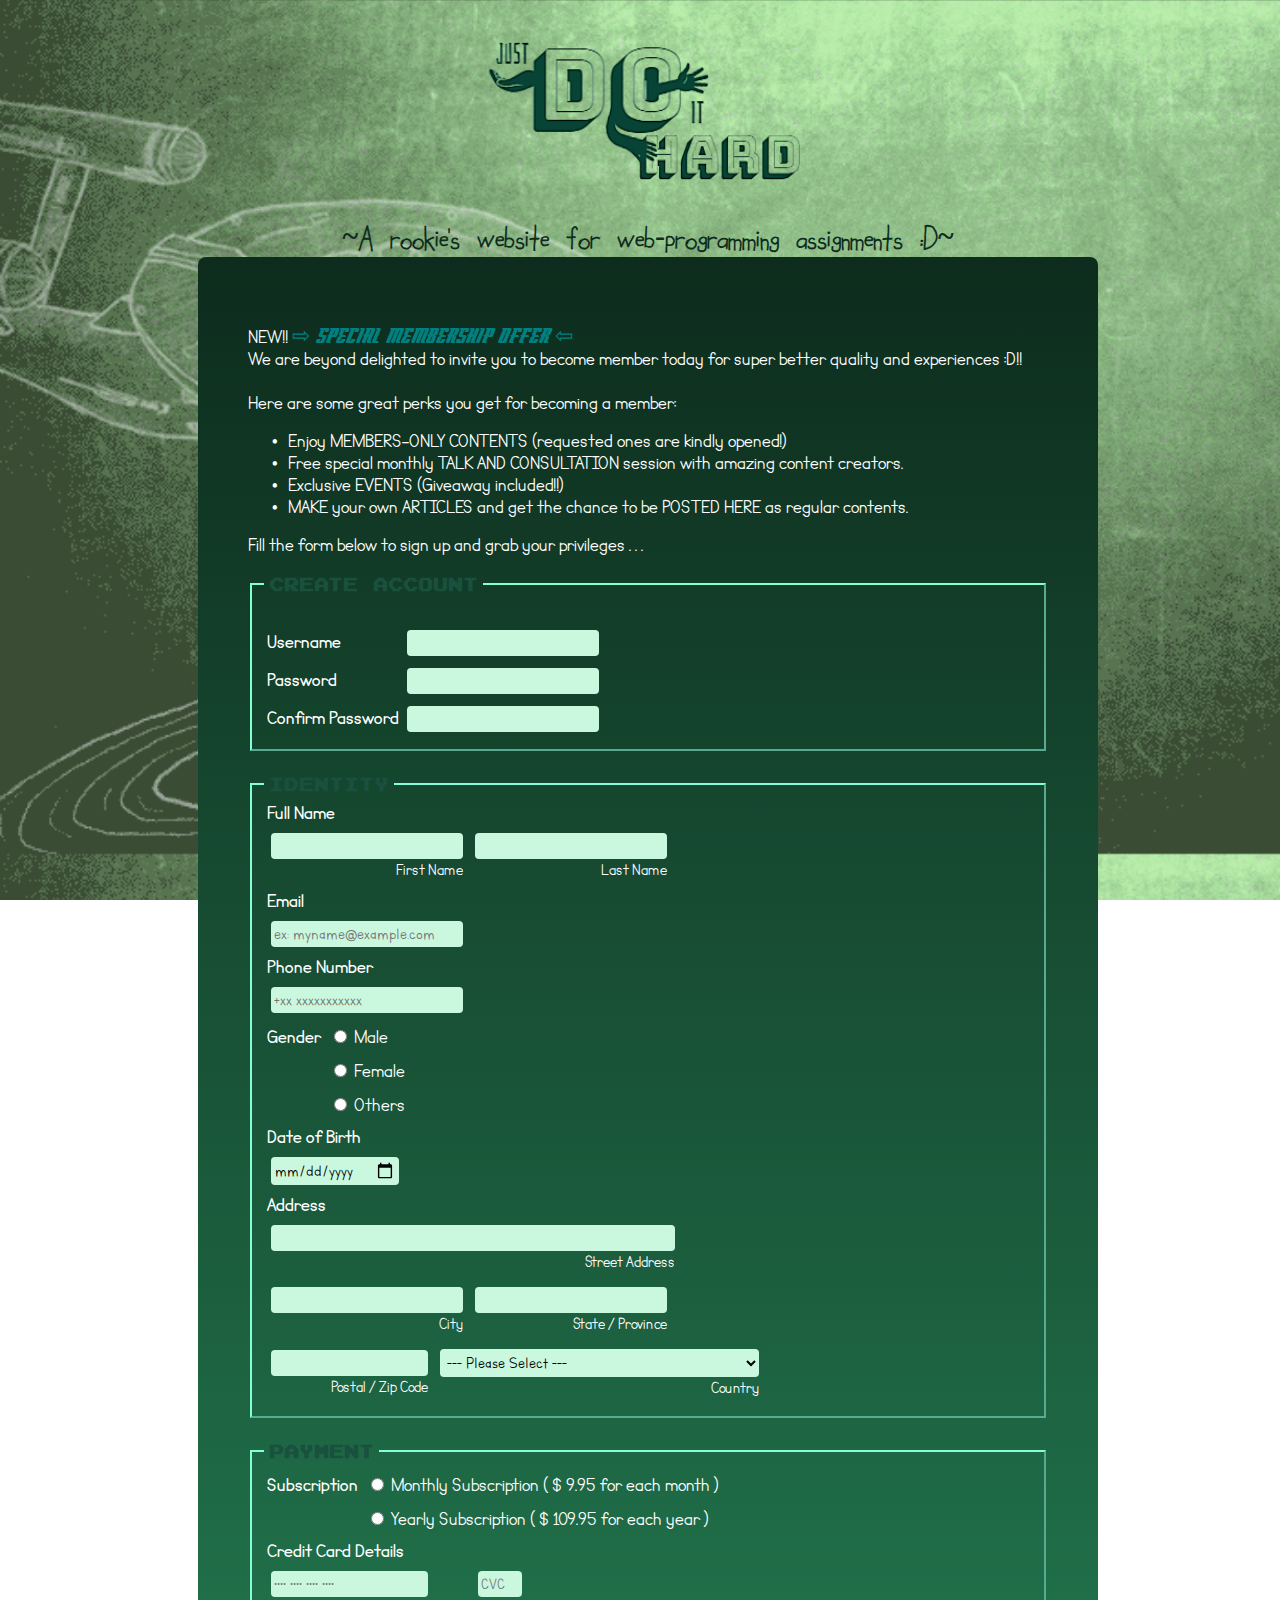
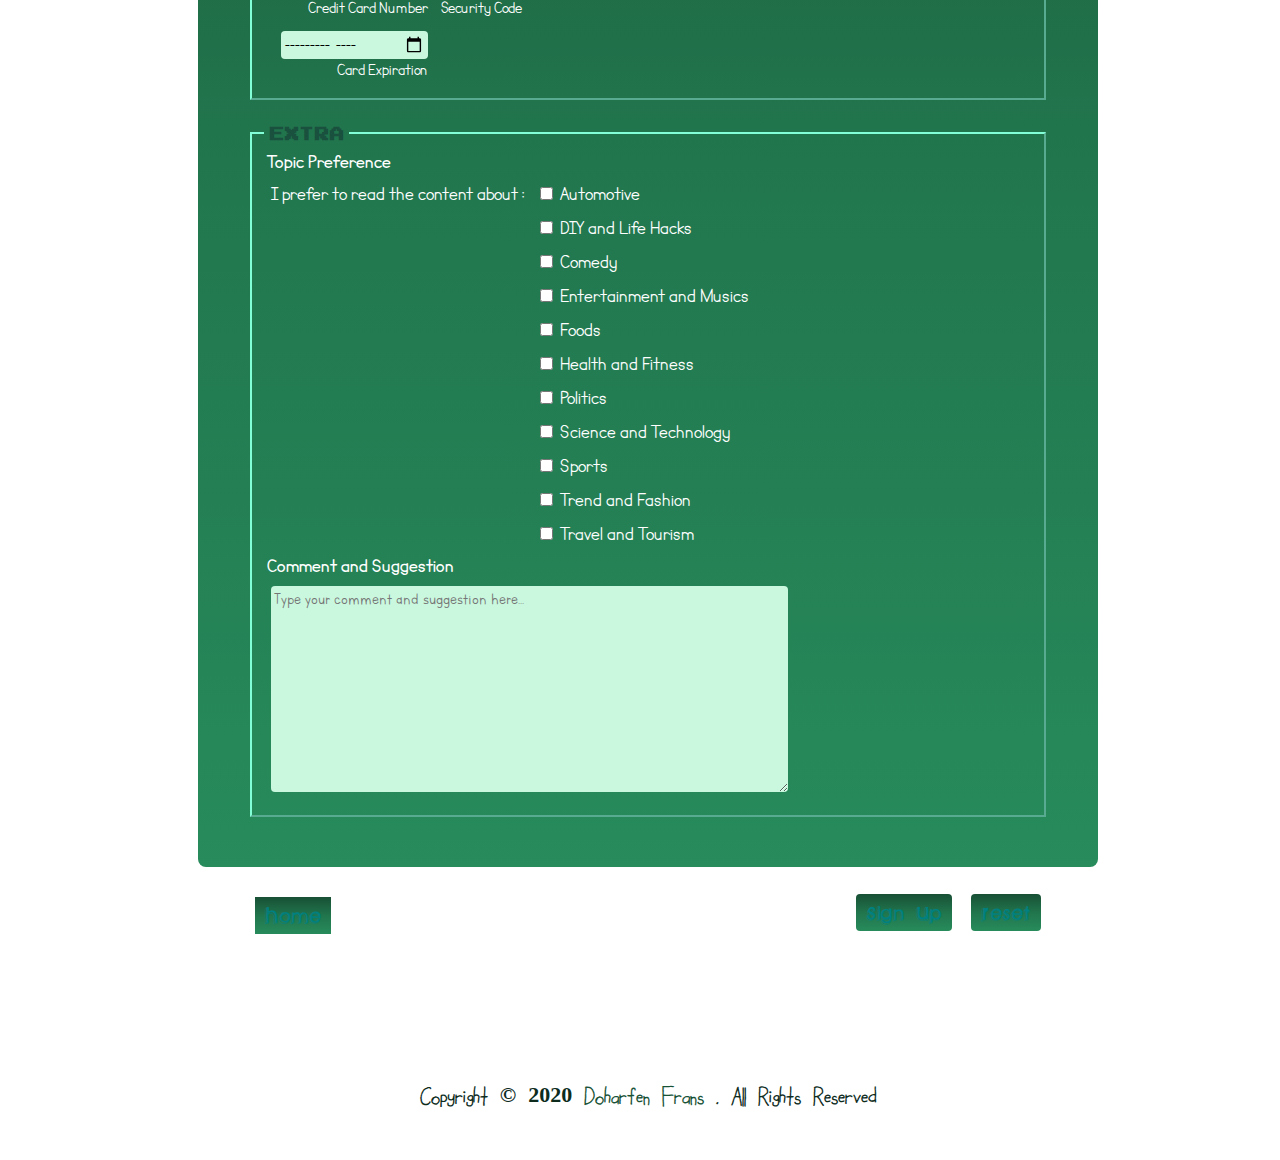
<file: index.html>
<!DOCTYPE html>
<html>
    <head >
        <title>HERE YOU GO</title>
        <link rel="stylesheet" href="style.css">
        <link rel="icon" href="pointing2.png" type="image/gif" sizes="16x7">
    </head>
    
    <body>
        <table align="center">
            <tr>
                <th class="beginning" colspan="2" height="150"> 
                    <img src="dohard.png" alt="smh" width="400" height="200"> <br> ~A rookie's website for web-programming assignments :D~
                </th>
            </tr>
        </table>
        <form method="POST" action="index2.html">
        <div>
            <p class="opening">NEW!! <b class="special">&#8680 SPECIAL MEMBERSHIP OFFER &#8678</b>  <br>
                We are beyond delighted to invite you to become member today
                for super better quality and experiences :D!!
            <br><br>
                Here are some great perks you get for becoming a member:
                <ul>
                    <li>Enjoy MEMBERS-ONLY CONTENTS (requested ones are kindly opened!)</li>
                    <li>Free special monthly TALK AND CONSULTATION session with amazing content creators.</li>
                    <li>Exclusive EVENTS (Giveaway included!!)</li>
                    <li>MAKE your own ARTICLES and get the chance to be POSTED HERE as regular contents.</li>
                </ul>
            </p>
            <p>Fill the form below to sign up and grab your privileges . . .</p>
                
            <fieldset>
                <legend><label for="user"><b> CREATE ACCOUNT </b></label></legend>
                <table>
                    <tr>
                        <th align="left"><label class="title" for="user">Username</label></th>
                        <td><input type="text" name="user" id="user" size="25" required> </td>
                    </tr>
                    <tr>
                        <th align="left"><label class="title" for="pass">Password</label></th>
                        <td><input type="password" name="pass" id="pass" required pattern="(?=.*\d)(?=.*[a-z])(?=.*[A-Z]).{8,}" 
                            title="Must contain at least one number and one uppercase and lowercase letter, and at least 8 or more characters" size="25"></td>
                    </tr>
                    <tr>
                        <th align="left"><label class="title" for="cpass">Confirm Password</label></th><br>
                        <td><input type="password" name="cpass" id="cpass" size="25" required></td>
                    </tr>
                </table>
            </fieldset>
            <br>
            <fieldset>
                <legend><label for="fname"><b> IDENTITY </b></label></legend>
                <table>
                    <tr>
                        <th align="left"><label class="title" for="fname">Full Name</label></th>
                    </tr>
                    <tr>
                        <td align="right">
                            <input type="text" name="name" id="fname" size="25" required><br>
                            <label class="awal" for="fname"><small>First Name</small></label>
                        </td>
                        <td align="right">
                            <input type="text" name="name" id="lname" size="25" required><br>
                            <label class="awal" for="lname"><small>Last Name</small> </label>
                        </td>
                    </tr>
                </table>
                <table>    
                    <tr>
                        <th align="left"><label class="title" for="email">Email</label></th>
                    </tr>
                    <tr>
                        <td>
                            <input type="email" name="email" id="email" placeholder="ex: myname@example.com" size="25" required>
                        </td>
                    </tr>
                </table>
                <table>    
                    <tr>
                        <th align="left"><label class="title" for="num">Phone Number</label></th>
                    </tr>
                    <tr>
                        <td>
                            <input type="tel" inputmode="numeric" pattern="[0-9\s]{,}" name="phonum" id="num" size="25" required placeholder="+xx xxxxxxxxxxx"><br>
                        </td>
                    </tr>
                </table>
                <table>
                    <tr>
                        <th align="left"><label class="title">Gender</label></th>
                        <td><input type="radio" name="gender" id="male" value="male">
                            <label for="male">Male</label><br></td>
                        
                    </tr>
                    <tr>
                        <td> </td>
                        <td><input type="radio" name="gender" id="female" value="female">
                        <label for="female">Female</label></td>
                    </tr>
                    <tr>
                        <td> </td>
                        <td><input type="radio" name="gender" id="others" value="others">
                        <label for="others">Others</label></td>
                    </tr>
                </table>
                <table>    
                    <tr>
                        <th align="left"><label class="title" for="datebirth">Date of Birth</label></th>
                    </tr>
                    <tr>
                        <td>
                            <input type="date" name="datebirth" required>
                        </td>
                    </tr>
                </table>
                <table>    
                    <tr>
                        <th align="left"><label class="title" for="address">Address</label></th>
                    </tr>
                    <tr>
                        <td align="right">
                            <input type="text" name="address" id="address" size="55" required><br>
                            <label for="address"><small>Street Address</small> </label>
                        </td>
                    </tr>
                </table>
                <table>
                    <tr>
                        <td align="right">
                            <input type="text" name="city" id="city" size="25" required><br>
                            <label for="city"><small>City</small> </label>
                        </td>
                        <td align="right">
                            <input type="text" name="province" id="province" size="25" required><br>
                            <label for="province"><small>State / Province</small></label>
                        </td>
                    </tr>
                </table>
                <table>
                    <tr>
                        <td align="right">
                            <input type="number" name="zip" id="zip" size="25" required><br>
                            <label for="zip"><small>Postal / Zip Code</small> </label>
                        </td>
                        <td align="right">
                            <select id="country" name="country" class="form-control" required>
                                <option value="Please Select">--- Please Select ---</option>
                                <option value="Afghanistan">Afghanistan</option>
                                <option value="&#8491land Islands"> &#8491land Islands</option>
                                <option value="Albania">Albania</option>
                                <option value="Algeria">Algeria</option>
                                <option value="American Samoa">American Samoa</option>
                                <option value="Andorra">Andorra</option>
                                <option value="Angola">Angola</option>
                                <option value="Anguilla">Anguilla</option>
                                <option value="Antarctica">Antarctica</option>
                                <option value="Antigua and Barbuda">Antigua and Barbuda</option>
                                <option value="Argentina">Argentina</option>
                                <option value="Armenia">Armenia</option>
                                <option value="Aruba">Aruba</option>
                                <option value="Australia">Australia</option>
                                <option value="Austria">Austria</option>
                                <option value="Azerbaijan">Azerbaijan</option>
                                <option value="Bahamas">Bahamas</option>
                                <option value="Bahrain">Bahrain</option>
                                <option value="Bangladesh">Bangladesh</option>
                                <option value="Barbados">Barbados</option>
                                <option value="Belarus">Belarus</option>
                                <option value="Belgium">Belgium</option>
                                <option value="Belize">Belize</option>
                                <option value="Benin">Benin</option>
                                <option value="Bermuda">Bermuda</option>
                                <option value="Bhutan">Bhutan</option>
                                <option value="Bolivia">Bolivia</option>
                                <option value="Bosnia and Herzegovina">Bosnia and Herzegovina</option>
                                <option value="Botswana">Botswana</option>
                                <option value="Bouvet Island">Bouvet Island</option>
                                <option value="Brazil">Brazil</option>
                                <option value="British Indian Ocean Territory">British Indian Ocean Territory</option>
                                <option value="Brunei Darussalam">Brunei Darussalam</option>
                                <option value="Bulgaria">Bulgaria</option>
                                <option value="Burkina Faso">Burkina Faso</option>
                                <option value="Burundi">Burundi</option>
                                <option value="Cambodia">Cambodia</option>
                                <option value="Cameroon">Cameroon</option>
                                <option value="Canada">Canada</option>
                                <option value="Cape Verde">Cape Verde</option>
                                <option value="Cayman Islands">Cayman Islands</option>
                                <option value="Central African Republic">Central African Republic</option>
                                <option value="Chad">Chad</option>
                                <option value="Chile">Chile</option>
                                <option value="China">China</option>
                                <option value="Christmas Island">Christmas Island</option>
                                <option value="Cocos (Keeling) Islands">Cocos (Keeling) Islands</option>
                                <option value="Colombia">Colombia</option>
                                <option value="Comoros">Comoros</option>
                                <option value="Congo">Congo</option>
                                <option value="Congo, The Democratic Republic of The">Congo, The Democratic Republic of The</option>
                                <option value="Cook Islands">Cook Islands</option>
                                <option value="Costa Rica">Costa Rica</option>
                                <option value="Cote D'ivoire">Cote D'ivoire</option>
                                <option value="Croatia">Croatia</option>
                                <option value="Cuba">Cuba</option>
                                <option value="Cyprus">Cyprus</option>
                                <option value="Czech Republic">Czech Republic</option>
                                <option value="Denmark">Denmark</option>
                                <option value="Djibouti">Djibouti</option>
                                <option value="Dominica">Dominica</option>
                                <option value="Dominican Republic">Dominican Republic</option>
                                <option value="Ecuador">Ecuador</option>
                                <option value="Egypt">Egypt</option>
                                <option value="El Salvador">El Salvador</option>
                                <option value="Equatorial Guinea">Equatorial Guinea</option>
                                <option value="Eritrea">Eritrea</option>
                                <option value="Estonia">Estonia</option>
                                <option value="Ethiopia">Ethiopia</option>
                                <option value="Falkland Islands (Malvinas)">Falkland Islands (Malvinas)</option>
                                <option value="Faroe Islands">Faroe Islands</option>
                                <option value="Fiji">Fiji</option>
                                <option value="Finland">Finland</option>
                                <option value="France">France</option>
                                <option value="French Guiana">French Guiana</option>
                                <option value="French Polynesia">French Polynesia</option>
                                <option value="French Southern Territories">French Southern Territories</option>
                                <option value="Gabon">Gabon</option>
                                <option value="Gambia">Gambia</option>
                                <option value="Georgia">Georgia</option>
                                <option value="Germany">Germany</option>
                                <option value="Ghana">Ghana</option>
                                <option value="Gibraltar">Gibraltar</option>
                                <option value="Greece">Greece</option>
                                <option value="Greenland">Greenland</option>
                                <option value="Grenada">Grenada</option>
                                <option value="Guadeloupe">Guadeloupe</option>
                                <option value="Guam">Guam</option>
                                <option value="Guatemala">Guatemala</option>
                                <option value="Guernsey">Guernsey</option>
                                <option value="Guinea">Guinea</option>
                                <option value="Guinea-bissau">Guinea-bissau</option>
                                <option value="Guyana">Guyana</option>
                                <option value="Haiti">Haiti</option>
                                <option value="Heard Island and Mcdonald Islands">Heard Island and Mcdonald Islands</option>
                                <option value="Holy See (Vatican City State)">Holy See (Vatican City State)</option>
                                <option value="Honduras">Honduras</option>
                                <option value="Hong Kong">Hong Kong</option>
                                <option value="Hungary">Hungary</option>
                                <option value="Iceland">Iceland</option>
                                <option value="India">India</option>
                                <option value="Indonesia">Indonesia</option>
                                <option value="Iran, Islamic Republic of">Iran, Islamic Republic of</option>
                                <option value="Iraq">Iraq</option>
                                <option value="Ireland">Ireland</option>
                                <option value="Isle of Man">Isle of Man</option>
                                <option value="Israel">Israel</option>
                                <option value="Italy">Italy</option>
                                <option value="Jamaica">Jamaica</option>
                                <option value="Japan">Japan</option>
                                <option value="Jersey">Jersey</option>
                                <option value="Jordan">Jordan</option>
                                <option value="Kazakhstan">Kazakhstan</option>
                                <option value="Kenya">Kenya</option>
                                <option value="Kiribati">Kiribati</option>
                                <option value="Korea, Democratic People's Republic of">Korea, Democratic People's Republic of</option>
                                <option value="Korea, Republic of">Korea, Republic of</option>
                                <option value="Kuwait">Kuwait</option>
                                <option value="Kyrgyzstan">Kyrgyzstan</option>
                                <option value="Lao People's Democratic Republic">Lao People's Democratic Republic</option>
                                <option value="Latvia">Latvia</option>
                                <option value="Lebanon">Lebanon</option>
                                <option value="Lesotho">Lesotho</option>
                                <option value="Liberia">Liberia</option>
                                <option value="Libyan Arab Jamahiriya">Libyan Arab Jamahiriya</option>
                                <option value="Liechtenstein">Liechtenstein</option>
                                <option value="Lithuania">Lithuania</option>
                                <option value="Luxembourg">Luxembourg</option>
                                <option value="Macao">Macao</option>
                                <option value="Macedonia, The Former Yugoslav Republic of">Macedonia, The Former Yugoslav Republic of</option>
                                <option value="Madagascar">Madagascar</option>
                                <option value="Malawi">Malawi</option>
                                <option value="Malaysia">Malaysia</option>
                                <option value="Maldives">Maldives</option>
                                <option value="Mali">Mali</option>
                                <option value="Malta">Malta</option>
                                <option value="Marshall Islands">Marshall Islands</option>
                                <option value="Martinique">Martinique</option>
                                <option value="Mauritania">Mauritania</option>
                                <option value="Mauritius">Mauritius</option>
                                <option value="Mayotte">Mayotte</option>
                                <option value="Mexico">Mexico</option>
                                <option value="Micronesia, Federated States of">Micronesia, Federated States of</option>
                                <option value="Moldova, Republic of">Moldova, Republic of</option>
                                <option value="Monaco">Monaco</option>
                                <option value="Mongolia">Mongolia</option>
                                <option value="Montenegro">Montenegro</option>
                                <option value="Montserrat">Montserrat</option>
                                <option value="Morocco">Morocco</option>
                                <option value="Mozambique">Mozambique</option>
                                <option value="Myanmar">Myanmar</option>
                                <option value="Namibia">Namibia</option>
                                <option value="Nauru">Nauru</option>
                                <option value="Nepal">Nepal</option>
                                <option value="Netherlands">Netherlands</option>
                                <option value="Netherlands Antilles">Netherlands Antilles</option>
                                <option value="New Caledonia">New Caledonia</option>
                                <option value="New Zealand">New Zealand</option>
                                <option value="Nicaragua">Nicaragua</option>
                                <option value="Niger">Niger</option>
                                <option value="Nigeria">Nigeria</option>
                                <option value="Niue">Niue</option>
                                <option value="Norfolk Island">Norfolk Island</option>
                                <option value="Northern Mariana Islands">Northern Mariana Islands</option>
                                <option value="Norway">Norway</option>
                                <option value="Oman">Oman</option>
                                <option value="Pakistan">Pakistan</option>
                                <option value="Palau">Palau</option>
                                <option value="Palestinian Territory, Occupied">Palestinian Territory, Occupied</option>
                                <option value="Panama">Panama</option>
                                <option value="Papua New Guinea">Papua New Guinea</option>
                                <option value="Paraguay">Paraguay</option>
                                <option value="Peru">Peru</option>
                                <option value="Philippines">Philippines</option>
                                <option value="Pitcairn">Pitcairn</option>
                                <option value="Poland">Poland</option>
                                <option value="Portugal">Portugal</option>
                                <option value="Puerto Rico">Puerto Rico</option>
                                <option value="Qatar">Qatar</option>
                                <option value="Reunion">Reunion</option>
                                <option value="Romania">Romania</option>
                                <option value="Russian Federation">Russian Federation</option>
                                <option value="Rwanda">Rwanda</option>
                                <option value="Saint Helena">Saint Helena</option>
                                <option value="Saint Kitts and Nevis">Saint Kitts and Nevis</option>
                                <option value="Saint Lucia">Saint Lucia</option>
                                <option value="Saint Pierre and Miquelon">Saint Pierre and Miquelon</option>
                                <option value="Saint Vincent and The Grenadines">Saint Vincent and The Grenadines</option>
                                <option value="Samoa">Samoa</option>
                                <option value="San Marino">San Marino</option>
                                <option value="Sao Tome and Principe">Sao Tome and Principe</option>
                                <option value="Saudi Arabia">Saudi Arabia</option>
                                <option value="Senegal">Senegal</option>
                                <option value="Serbia">Serbia</option>
                                <option value="Seychelles">Seychelles</option>
                                <option value="Sierra Leone">Sierra Leone</option>
                                <option value="Singapore">Singapore</option>
                                <option value="Slovakia">Slovakia</option>
                                <option value="Slovenia">Slovenia</option>
                                <option value="Solomon Islands">Solomon Islands</option>
                                <option value="Somalia">Somalia</option>
                                <option value="South Africa">South Africa</option>
                                <option value="South Georgia and The South Sandwich Islands">South Georgia and The South Sandwich Islands</option>
                                <option value="Spain">Spain</option>
                                <option value="Sri Lanka">Sri Lanka</option>
                                <option value="Sudan">Sudan</option>
                                <option value="Suriname">Suriname</option>
                                <option value="Svalbard and Jan Mayen">Svalbard and Jan Mayen</option>
                                <option value="Swaziland">Swaziland</option>
                                <option value="Sweden">Sweden</option>
                                <option value="Switzerland">Switzerland</option>
                                <option value="Syrian Arab Republic">Syrian Arab Republic</option>
                                <option value="Taiwan, Province of China">Taiwan, Province of China</option>
                                <option value="Tajikistan">Tajikistan</option>
                                <option value="Tanzania, United Republic of">Tanzania, United Republic of</option>
                                <option value="Thailand">Thailand</option>
                                <option value="Timor-leste">Timor-leste</option>
                                <option value="Togo">Togo</option>
                                <option value="Tokelau">Tokelau</option>
                                <option value="Tonga">Tonga</option>
                                <option value="Trinidad and Tobago">Trinidad and Tobago</option>
                                <option value="Tunisia">Tunisia</option>
                                <option value="Turkey">Turkey</option>
                                <option value="Turkmenistan">Turkmenistan</option>
                                <option value="Turks and Caicos Islands">Turks and Caicos Islands</option>
                                <option value="Tuvalu">Tuvalu</option>
                                <option value="Uganda">Uganda</option>
                                <option value="Ukraine">Ukraine</option>
                                <option value="United Arab Emirates">United Arab Emirates</option>
                                <option value="United Kingdom">United Kingdom</option>
                                <option value="United States">United States</option>
                                <option value="United States Minor Outlying Islands">United States Minor Outlying Islands</option>
                                <option value="Uruguay">Uruguay</option>
                                <option value="Uzbekistan">Uzbekistan</option>
                                <option value="Vanuatu">Vanuatu</option>
                                <option value="Venezuela">Venezuela</option>
                                <option value="Viet Nam">Viet Nam</option>
                                <option value="Virgin Islands, British">Virgin Islands, British</option>
                                <option value="Virgin Islands, U.S.">Virgin Islands, U.S.</option>
                                <option value="Wallis and Futuna">Wallis and Futuna</option>
                                <option value="Western Sahara">Western Sahara</option>
                                <option value="Yemen">Yemen</option>
                                <option value="Zambia">Zambia</option>
                                <option value="Zimbabwe">Zimbabwe</option>
                            </select><br>
                            <label for="country"><small>Country</small> </label>
                        </td>
                    </tr>
                </table>        
            </fieldset>
            <br>
            <fieldset>
                <legend><label><b> PAYMENT </b></label></legend>
                <table>
                    <tr>
                        <th align="left"><label class="title">Subscription</label></th>
                        <td><input type="radio" name="subs" id="month">
                            <label for="subs">Monthly Subscription ( &#36; 9.95 for each month )</label><br></td>
                        
                    </tr>
                    <tr>
                        <td> </td>
                        <td><input type="radio" name="subs" id="year">
                        <label for="year">Yearly Subscription ( &#36; 109.95 for each year )</label></td>
                    </tr>
                </table>
                <table>    
                    <tr>
                        <th align="left"><label class="title" for="address">Credit Card Details</label></th>
                    </tr>
                    <tr>
                        <td align="right">
                            <input type="tel" inputmode="numeric" name="ccs" id="ccs" pattern="[0-9\s],{,}" autocomplete="cc-number" maxlength="19" placeholder="&#8226;&#8226;&#8226;&#8226; &#8226;&#8226;&#8226;&#8226; &#8226;&#8226;&#8226;&#8226; &#8226;&#8226;&#8226;&#8226;" required><br>
                            <label for="ccs"><small>Credit Card Number</small> </label>
                        </td>
                        <td align="right" style="padding-left: 6px;">
                            <input type="tel" inputmode="numeric" size="4" maxlength="4" name="cvc" id="cvc" placeholder="CVC" required><br>
                            <label for="cvc"><small>Security Code</small>  </label>
                        </td>
                    </tr>
                    <tr>
                        <td align="right">
                            <input type="month" name="expire" id="expire" required><br>
                            <label for="expire"><small>Card Expiration</small> </label>
                        </td>
                    </tr>
                </table> 
            </fieldset>
            <br>
            <fieldset>
                <legend><label for="fname"><b>EXTRA</b></label></legend>
                
                <table>    
                    <tr>
                        <th align="left" colspan="2"><label class="title"><b>Topic Preference</b> </label></th>
                    </tr>
                </table>
                <table>
                    <tr>
                        <td>I prefer to read the content about :</td>
                        <td>
                            <input type="checkbox" id="pref1" name="pref1" value="automotive">
                            <label for="pref1">Automotive</label><br>
                        </td>
                    </tr>
                    <tr>
                        <td></td>
                        <td>
                            <input type="checkbox" id="pref2" name="pref2" value="diy_lh">
                            <label for="pref2">DIY and Life Hacks</label><br>
                        </td>
                    </tr>
                    <tr>
                        <td></td>
                        <td>
                            <input type="checkbox" id="pref3" name="pref3" value="comedy">
                            <label for="pref3">Comedy</label><br>
                        </td>
                    </tr>
                    <tr>
                        <td></td>
                        <td>
                            <input type="checkbox" id="pref4" name="pref4" value="ent_mus">
                            <label for="pref4">Entertainment and Musics</label><br>
                        </td>
                    </tr>
                    <tr>
                        <td></td>
                        <td>
                            <input type="checkbox" id="pref5" name="pref5" value="foods">
                            <label for="pref5">Foods</label><br>
                        </td>
                    </tr>
                    <tr>
                        <td></td>
                        <td>
                            <input type="checkbox" id="pref6" name="pref6" value="hlth_fit">
                            <label for="pref6">Health and Fitness</label><br>
                        </td>
                    </tr>
                    <tr>
                        <td></td>
                        <td>
                            <input type="checkbox" id="pref7" name="pref7" value="politics">
                            <label for="pref7">Politics</label><br>
                        </td>
                    </tr>
                    <tr>
                        <td></td>
                        <td>
                            <input type="checkbox" id="pref8" name="pref8" value="sci_tech">
                            <label for="pref8">Science and Technology</label><br>
                        </td>
                    </tr>
                    <tr>
                        <td></td>
                        <td>
                            <input type="checkbox" id="pref9" name="pref9" value="sports">
                            <label for="pref9">Sports</label><br>
                        </td>
                    </tr>
                    <tr>
                        <td></td>
                        <td>
                            <input type="checkbox" id="pref10" name="pref10" value="tren_fash">
                            <label for="pref10">Trend and Fashion</label><br>
                        </td>
                    </tr>
                    <tr>
                        <td></td>
                        <td>
                            <input type="checkbox" id="pref11" name="pref11" value="trav_tour">
                            <label for="pref11">Travel and Tourism</label><br>
                        </td>
                    </tr>
                </table>
                <table>    
                    <tr>
                        <th align="left"><label class="title" for="cs"><b>Comment and Suggestion</b></label></th>
                    </tr>
                    <tr>
                        <td>
                            <textarea name="comment_suggestion" placeholder="Type your comment and suggestion here..." rows="10" cols="70"></textarea>
                        </td>
                    </tr>
                </table>
            </fieldset>
            </div>
            <table align="center" class="button-container">
                <tr>
                    <td align="left"><a class="button" href="https://justdoithard.github.io/">Home</a>
                    <td align="right"><input class="button" id=button type="submit" value="Sign Up"><span style="display:inline-block;width: 15px;"></span> <input class="button" type="reset" id="button">
                    </td>
                </tr>
            </table>
        </form>
    <footer>
        <table align="center">
        <tr>
            <td align="center" height="100"> <b>Copyright &#169; 2020 </b><a class="author" href="https://justdoithard.github.io/index%20(2).html" >Doharfen Frans</b> </a><b>. All Rights Reserved</b> </td>
        </tr>
        </table>
    </footer>   
    </body>
</html>
</file>
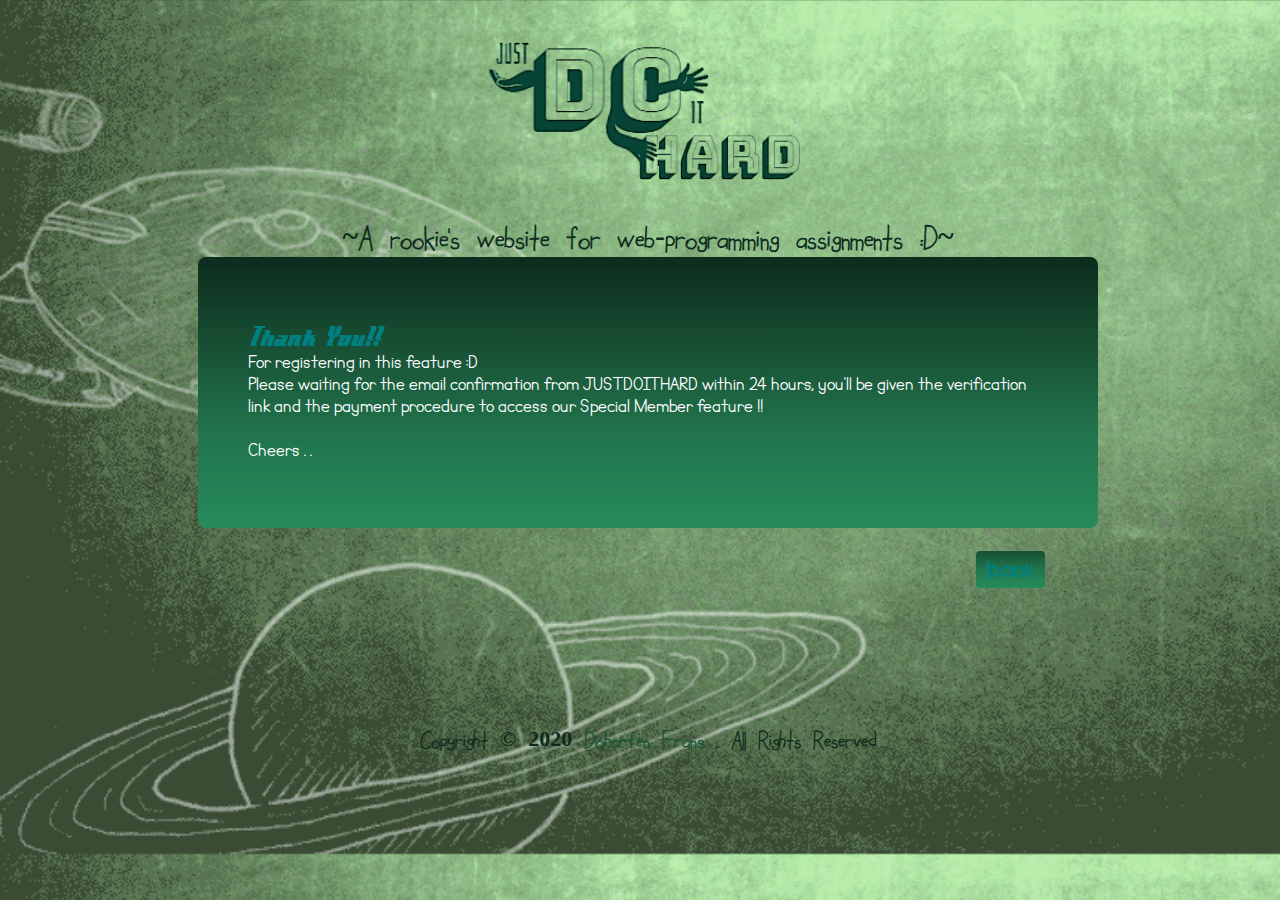
<file: index2.html>
<!DOCTYPE html>
<html>
    <head >
        <title>HERE YOU GO</title>
        <link rel="stylesheet" href="style2.css">
        <link rel="icon" href="dohard.png" type="image/gif" sizes="16x16">
    </head>

    <!--dont forget to apply onmousedown and onmouseup yesss-->
    <!--username harus diisi tanpa spasi, hanya boleh dipisahkan dengan underscore-->
    <!--penggunaan attribute name untuk memastikan data yang diinput tidak akan double atau ganda sehingga data
    di dalam input suatu kolom hanya akan terisi dengan satu data saja -->
    <!--look for emmet abbreviation in google-->
    <!--name attribut for the row which consist of two column in one kind of datum-->
    
    <body>
        <table align="center">
            <tr>
                <th class="beginning" colspan="2" height="150"> 
                    <img src="dohard.png" alt="smh" width="400" height="200"> <br> ~A rookie's website for web-programming assignments :D~
                </th>
            </tr>
        </table>
        <div>
        <table>
            <p class="opening"><b class="special">Thank You!!</b>  <br>
                For registering in this feature :D <br>
                Please waiting for the email confirmation from JUSTDOITHARD within 24 hours, you'll be given the
                verification link and the payment procedure to access our Special Member feature !!
                <br>
                <br>
                Cheers . .
        </table>
        </div>
        <table align="center" class="button-container">
            <tr>
                <td align="right"><a class="button" href="index.html">Back</a></td>
            </tr>
        </table> 
        <footer>
            <table align="center">
            <tr>
                <td align="center" height="100"> <b>Copyright &#169; 2020 </b><a class="author" href="https://justdoithard.github.io/index%20(3).html" >Doharfen Frans</b> </a><b>. All Rights Reserved</b> </td>
            </tr>
            </table>
        </footer>   
    </body>
</html>
</file>
<file: style.css>
body { 

   background-image: url(backgroundgif.gif);
   background-size:100%;
   background-repeat: repeat-y;
   background-attachment: fixed;
   height:100%;
   width:100%;
}

.beginning {
   font-family: schoolteacher;
   color: rgb(13, 44, 29);
   font-size: 30px;
   font-weight: bolder;
}


@font-face {
   font-family: joystix;
   src: url(joystix\ monospace.ttf);
}

@font-face {
   font-family: schoolteacher;
   src: url(SchoolTeacher-Regular.ttf);
}

@font-face {
   font-family: flyboybb;
   src: url(FlyBoyBB.ttf);
}

@font-face {
   font-family: nilam;
   src: url(Nilam-Bold.ttf);
}

@font-face {
   font-family: nilambold;
   src: url(Nilam-ExtraBold.ttf);
}

@font-face {
   font-family: greenpil;
   src: url(GREENPIL.TTF);
}

@font-face {
   font-family: letterforlearners;
   src: url(Letters\ for\ Learners.ttf);
}

legend 
{
    color: rgb(25, 80, 62);
    position: relative ;
    padding-left: 5px;
    padding-right: 5px;
    font-family: joystix;
    font-size: 18px;
    animation-name: example;
    animation-iteration-count: infinite;
    animation-duration: 2s;
    animation-delay: 1s;
    animation-timing-function: cubic-bezier(0.445, 0.05, 0.55, 0.95);
 }

 @keyframes example {
    0%   {color: rgb(25, 80, 62); left:0px;}
    50%  {color:rgb(105, 204, 173); left:5px;}
    100% {color:rgb(25, 80, 62)l; left:0px; top:0px}
 }

.title {
   font-family: nilambold;
   font-size: 16px;
   font-weight: bolder;
}

input, textarea, select {
   border-radius: 4px;
   border-width: 0px;
   font-family: letterforlearners;
   font-size: 18px;
   background-color: rgb(202, 248, 223);
   padding: 3px;
} 



input:focus , textarea:focus, select:focus {
    box-shadow: 0px 0px 4px 2px rgb(105, 204, 173);
    border-color:rgb(105, 204, 173);
    border-width: 1px;
    outline-style: none;
 }



div {
   margin: 250px auto;
   margin-top: 0px;
   margin-bottom: 10px;
   padding: 50px;
   width: 800px;
   font-family: nilam;
   color: white;
   background-image: linear-gradient(rgb(13, 44, 29),rgb(24, 80, 53),rgb(33, 117, 77),rgb(39, 139, 91));
   border-radius: 8px;
   background-size: cover;
}

p, li {
   font-size: 16px;
}

 td {
    padding: 5px;
 }

 .button {
    background-image: linear-gradient(rgb(24, 80, 53),rgb(33, 117, 77),rgb(39, 139, 91));
    position: relative;
    font-family: greenpil;
    padding-left: 10px;
    padding-right: 10px;
    padding-top: 0px;
    padding-bottom: 5px;
    font-size: 32px;
    cursor: pointer;
    color: teal;
    animation-name: special;
    animation-iteration-count: infinite;
    animation-duration: 2s;
    animation-delay: 1s;
    animation-timing-function: cubic-bezier(0.445, 0.05, 0.55, 0.95);
    text-decoration-line: none;
 }

 .button:hover {
    background-image: linear-gradient(rgb(39, 139, 91),rgb(33, 117, 77),rgb(24, 80, 53));
   }

.button:after {
  content: '\00bb';
  position: absolute;
  opacity: 0;
  top: 0;
  right: -20px;
  transition: 0.5s;
}

 .button:focus {
    background-color: rgb(82, 156, 133);
 }

 .button-container {
   margin: 250px auto;
   margin-top: 0px;
   background: none;
   margin-bottom: 100px;
   padding: 50px auto;
   padding-top: 10px;
   width: 800px;

 }

 ul {
    list-style: none;
 }

 ul li::before {
   content:"\2022";
   font-weight: bold;
   display: inline-block;
   width: 1em;
   margin-left: -1em;
   animation-name: special;
   animation-iteration-count: infinite;
   animation-duration: 2s;
   animation-delay: 1s;
   animation-timing-function: cubic-bezier(0.445, 0.05, 0.55, 0.95);
 }

 fieldset {
    border-style: solid;
    border-color:rgb(131, 255, 216);
    border-style: outset;
    border-width: 2px;

 }

 .special {
   color: teal;
   position: relative ;
   font-family: flyboybb;
   font-weight: normal;
   font-size: 22px;
   animation-name: special;
   animation-iteration-count: infinite;
   animation-duration: 2s;
   animation-delay: 1s;
   animation-timing-function: cubic-bezier(0.445, 0.05, 0.55, 0.95);
 }



 @keyframes special {
   0%   {color:teal; left:0px;}
   50%  {color:turquoise; left:0px;}
   100% {color:teal; left:0px; top:0px}
 }

 footer {
    font-family: schoolteacher;
    font-weight: bolder;
    font-size: 22px;
    color: rgb(13, 44, 29);
 }

 .author {
    text-decoration-line: none;
    color: rgb(24, 82, 54);

 }
</file>
<file: style2.css>
body { 

   background-image: url(backgroundgif.gif);
   background-size:100%;
   background-repeat: repeat-y;
   background-attachment: fixed;
   height:100%;
   width:100%;

}

.beginning {
   font-family: schoolteacher;
   color: rgb(13, 44, 29);
   font-size: 30px;
   font-weight: bolder;
}


@font-face {
   font-family: schoolteacher;
   src: url(SchoolTeacher-Regular.ttf);
}

@font-face {
   font-family: flyboybb;
   src: url(FlyBoyBB.ttf);
}

@font-face {
   font-family: nilam;
   src: url(Nilam-Bold.ttf);
}

@font-face {
   font-family: nilambold;
   src: url(Nilam-ExtraBold.ttf);
}

@font-face {
   font-family: greenpil;
   src: url(GREENPIL.TTF);
}

div {
   margin: 250px auto;
   margin-top: 0px;
   margin-bottom: 10px;
   padding: 50px;
   width: 800px;
   font-family: nilam;
   color: white;
   background-image: linear-gradient(rgb(13, 44, 29),rgb(24, 80, 53),rgb(33, 117, 77),rgb(39, 139, 91));
   border-radius: 8px;
   background-size: cover;
}
 
.button {
   background-image: linear-gradient(rgb(24, 80, 53),rgb(33, 117, 77),rgb(39, 139, 91));
   position: relative;
   font-family: greenpil;
   border-radius: 4px;
   border: none;
   text-decoration-line: none;
   padding-left: 10px;
   padding-right: 10px;
   padding-top: 0px;
   padding-bottom: 5px;
   font-size: 32px;
   cursor: pointer;
   color: teal;
   animation-name: special;
   animation-iteration-count: infinite;
   animation-duration: 2s;
   animation-delay: 1s;
   animation-timing-function: cubic-bezier(0.445, 0.05, 0.55, 0.95);
}

.button:hover {
   background-image: linear-gradient(rgb(39, 139, 91),rgb(33, 117, 77),rgb(24, 80, 53));
  }

.button:after {
 content: '\00bb';
 position: absolute;
 opacity: 0;
 top: 0;
 right: -20px;
 transition: 0.5s;
}

.button:focus {
    background-color: rgb(82, 156, 133);
    box-shadow: 0px 0px 4px 2px rgb(105, 204, 173);
    border-color:rgb(105, 204, 173);
    border-width: 1px;
    outline-style: none;
}

.button-container {
  margin: 250px auto;
  margin-top: 0px;
  background: none;
  margin-bottom: 100px;
  padding: 50px auto;
  padding-top: 10px;
  width: 800px;

}

 .special {
   color: teal;
   position: relative ;
   font-family: flyboybb;
   font-weight: normal;
   font-size: 30px;
   animation-name: special;
   animation-iteration-count: infinite;
   animation-duration: 2s;
   animation-delay: 1s;
   animation-timing-function: cubic-bezier(0.445, 0.05, 0.55, 0.95);
 }



 @keyframes special {
   0%   {color:teal; left:0px;}
   50%  {color:turquoise; left:0px;}
   100% {color:teal; left:0px; top:0px}
 }

 footer {
   font-family: schoolteacher;
   font-weight: bolder;
   font-size: 22px;
   color: rgb(13, 44, 29);
}

.author {
   text-decoration-line: none;
   color: rgb(24, 82, 54);

}
</file>
